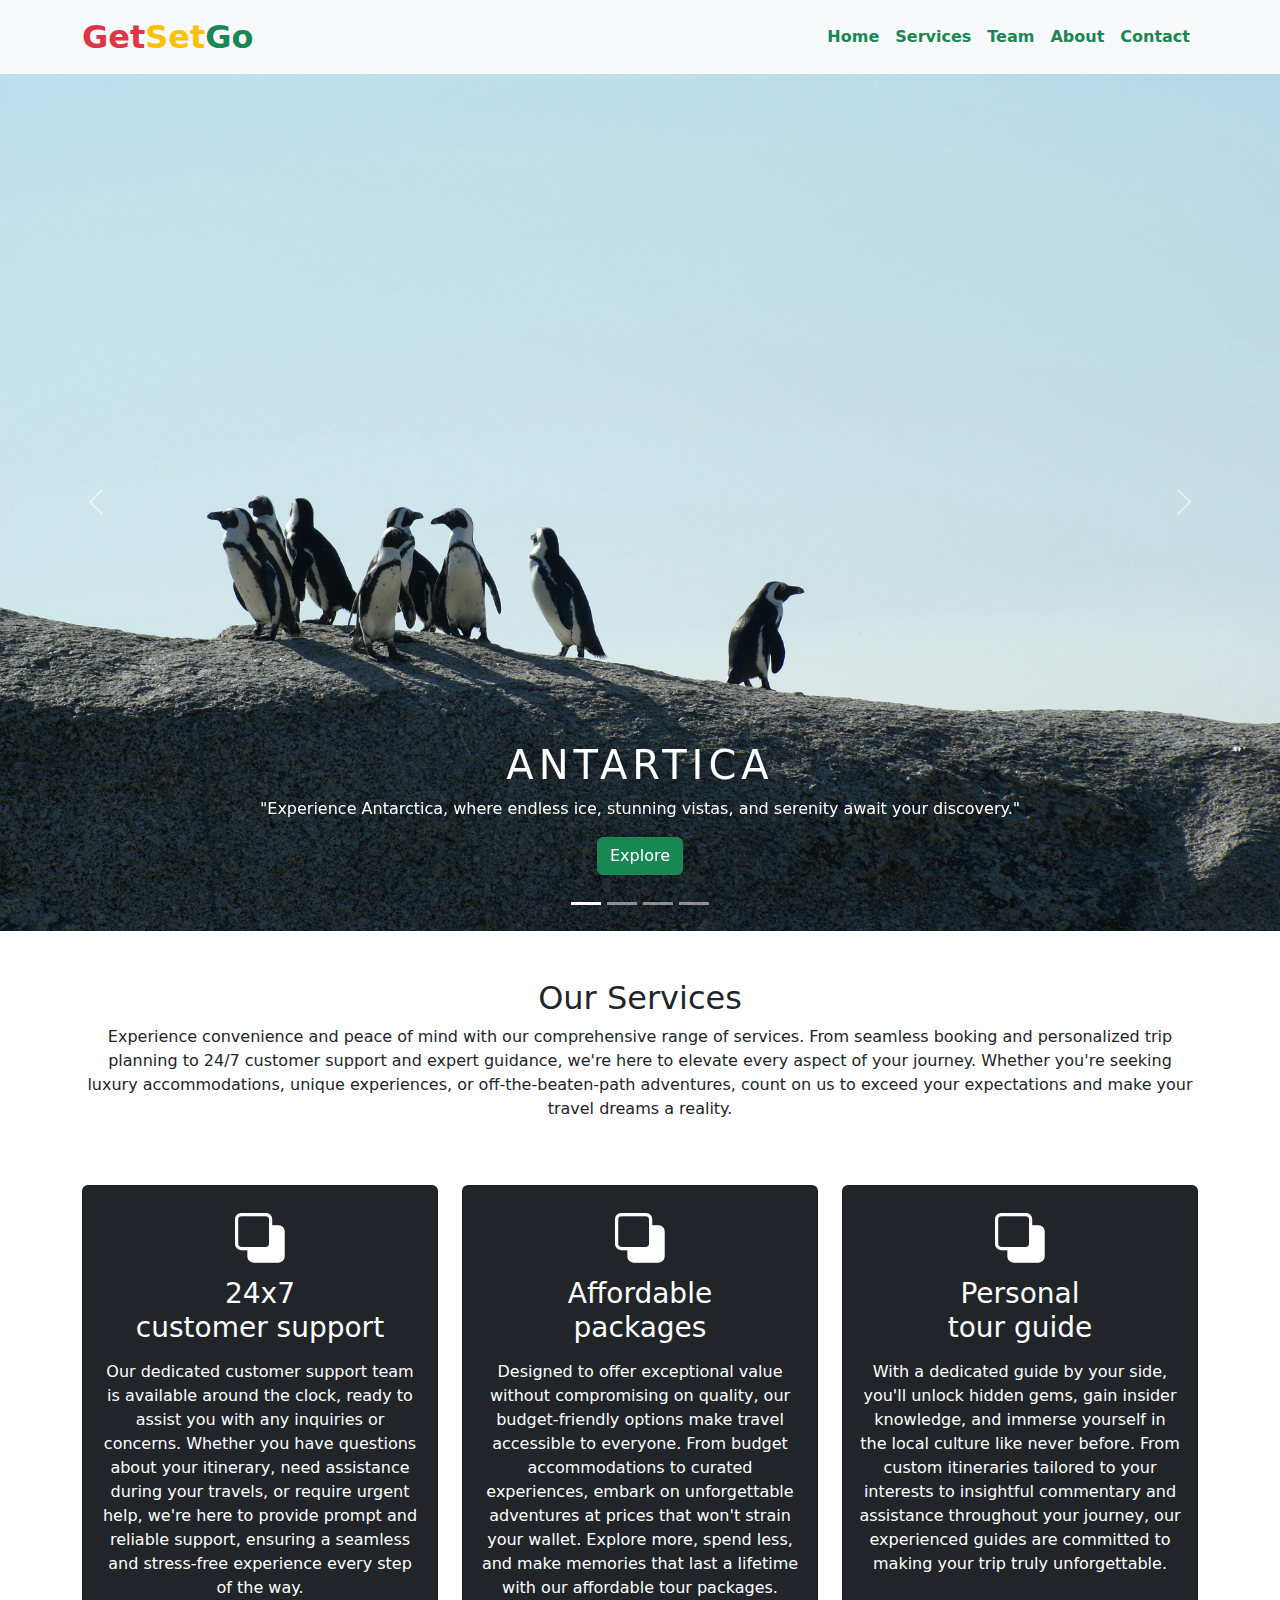
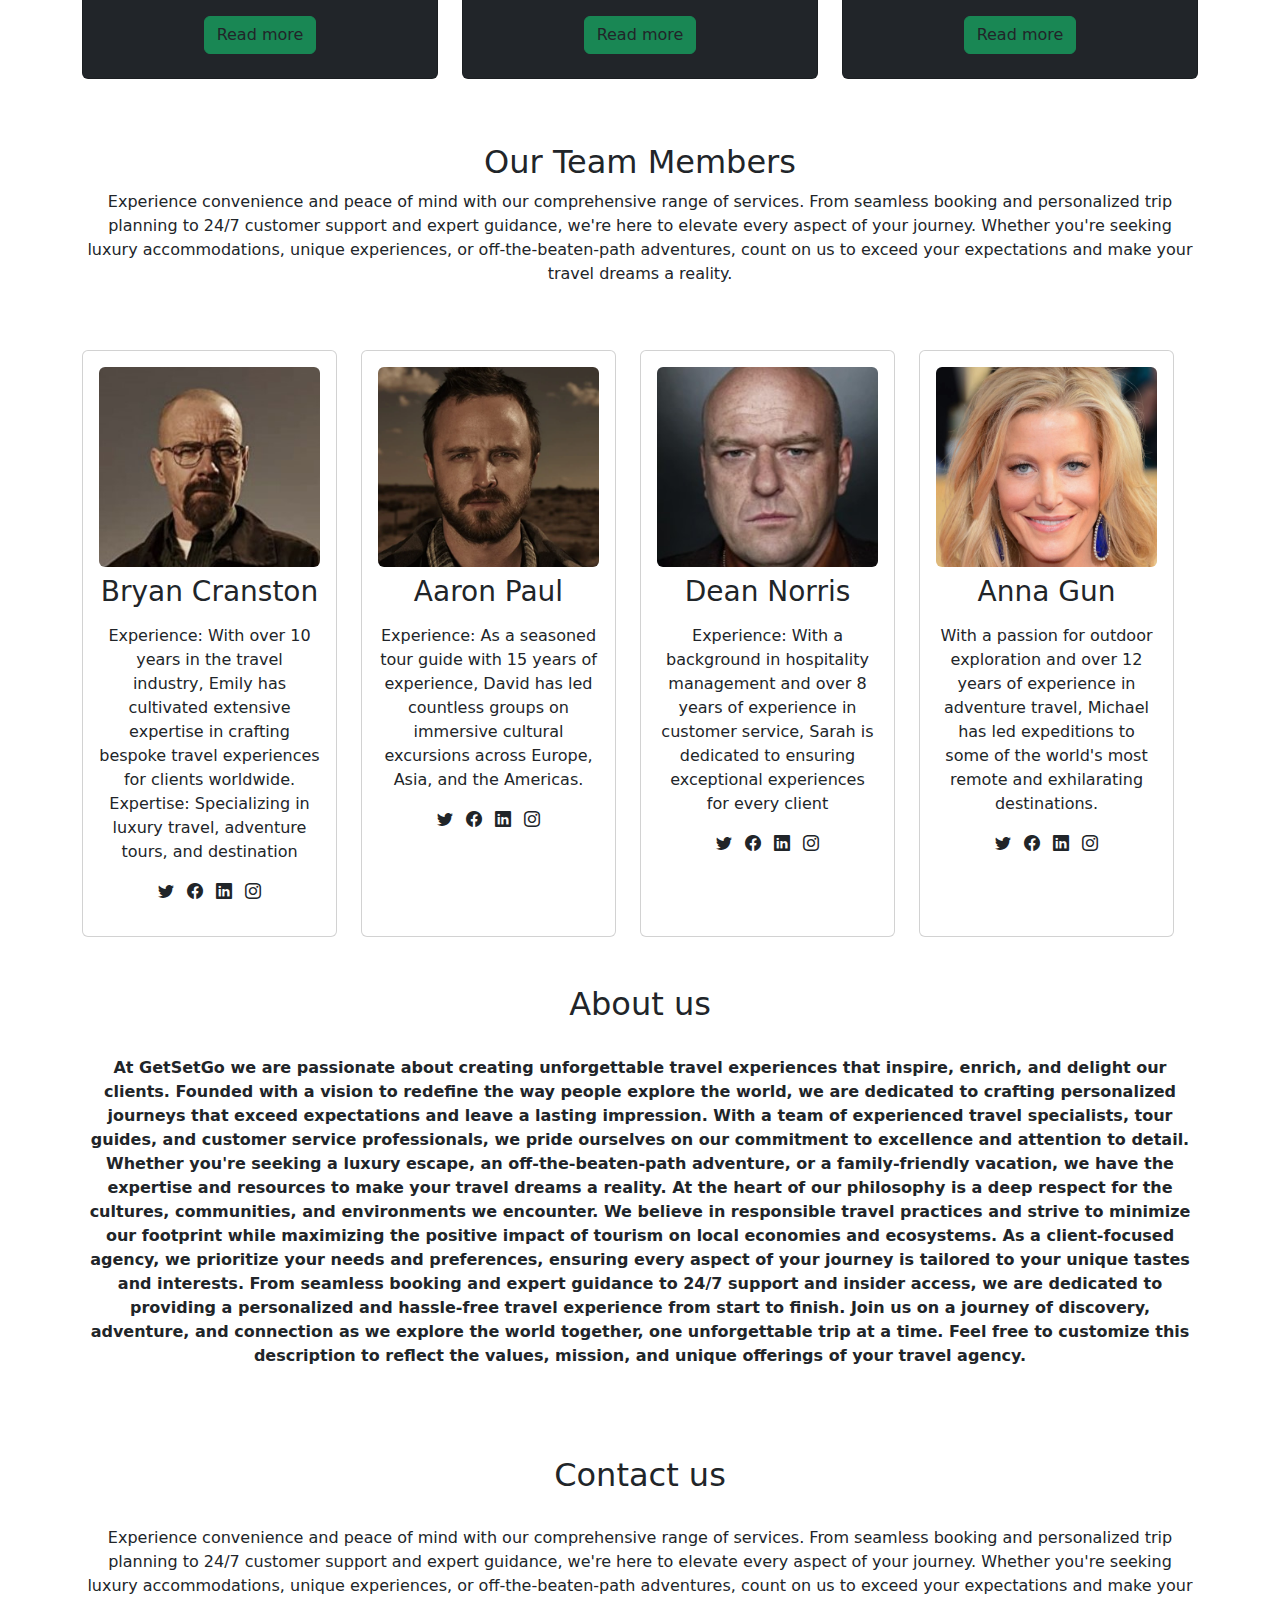
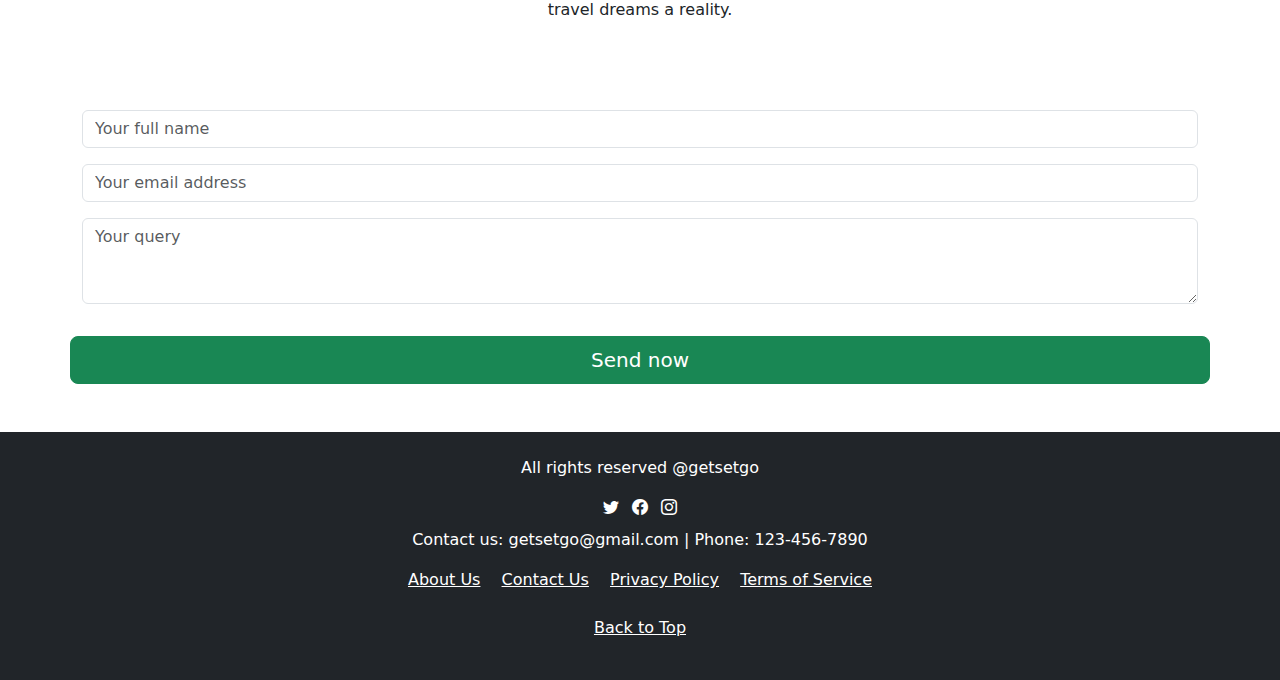
<file: index.html>
<!doctype html>
<html lang="en">
  <head>
    <meta charset="utf-8">
    <meta name="viewport" content="width=device-width, initial-scale=1">
    <title>getsetgo</title>

    <link rel="stylesheet" href="https://cdn.jsdelivr.net/npm/bootstrap-icons@1.11.3/font/bootstrap-icons.min.css">
    <link href="https://cdn.jsdelivr.net/npm/bootstrap@5.3.3/dist/css/bootstrap.min.css" rel="stylesheet">
    <link rel="stylesheet" href="style.css">
  
  </head>


  <body>
    
    <!-- Nav bar -->

    <nav class="navbar navbar-expand-lg bg-body-tertiary">
      <div class="container">
        <a class="navbar-brand" href="#"><span class="text-danger">Get</span><span class="text-warning">Set</span><span class="text-success">Go</span></a>
        <button class="navbar-toggler" type="button" data-bs-toggle="collapse" data-bs-target="#navbarSupportedContent" aria-controls="navbarSupportedContent" aria-expanded="false" aria-label="Toggle navigation">
          <span class="navbar-toggler-icon"></span>
        </button>
        <div class="collapse navbar-collapse" id="navbarSupportedContent">
          <ul class="navbar-nav ms-auto mb-2 mb-lg-0">
           
            <li class="nav-item">
              <a class="nav-link text-success" href="#home">Home</a>
            </li>
           
            <li class="nav-item">
              <a class="nav-link text-success" href="#services">Services</a>
            </li>
            
            <li class="nav-item">
              <a class="nav-link text-success" href="#team">Team</a>
            </li>
            
            <li class="nav-item">
              <a class="nav-link text-success" href="#about">About</a>
            </li>

            <li class="nav-item">
              <a class="nav-link text-success" href="#contact">Contact</a>
            </li>
          

          </ul>
        
        </div>
      </div>
    </nav> 

<!-- Carousel -->

<div id="carouselExampleCaptions" class="carousel slide">
  <div class="carousel-indicators">
    <button type="button" data-bs-target="#carouselExampleCaptions" data-bs-slide-to="0" class="active" aria-current="true" aria-label="Slide 1"></button>
    <button type="button" data-bs-target="#carouselExampleCaptions" data-bs-slide-to="1" aria-label="Slide 2"></button>
    <button type="button" data-bs-target="#carouselExampleCaptions" data-bs-slide-to="2" aria-label="Slide 3"></button>
    <button type="button" data-bs-target="#carouselExampleCaptions" data-bs-slide-to="3" aria-label="Slide 4"></button> 
  </div>
  <div class="carousel-inner" id="home">

    <div class="carousel-item active">
      <img src="img1.jpg" class="d-block w-100" alt="...">
        <div class="carousel-caption d-md-block ">
          <h1 class="text-white">EUROPE</h1>
          <p class="text-white">Discover the enchanting allure of Europe's rich history, vibrant culture, and breathtaking landscapes.</p>
          <a href="#" class="btn btn-success">Explore</a>
        </div>
    </div>

    
    <div class="carousel-item">
      <img src="img2.jpg" class="d-block w-100" alt="...">
      <div class="carousel-caption d-md-block">
        <h1>ASIA</h1>
        <p>"Embark on an unforgettable journey through Asia's blend of ancient traditions, and scenic beauty"</p>
        <p><a href="#" class="btn btn-success">Explore</a></p>
      </div>
    </div>
    <div class="carousel-item">
      <img src="img3.jpg" class="d-block w-100" alt="...">
      <div class="carousel-caption d-md-block">
        <h1>AFRICA</h1>
        <p>"Explore the wild and diverse landscapes of Africa, from majestic savannas to ancient wonders."</p>
        <p><a href="#" class="btn btn-success">Explore</a></p>
      </div>
    </div>
    <div class="carousel-item active">
      <img src="img4.jpg" class="d-block w-100" alt="...">
      <div class="carousel-caption d-md-block ">
        <h1>ANTARTICA</h1>
        <p>"Experience Antarctica, where endless ice, stunning vistas, and  serenity await your discovery."</p>
        <p><a href="#" class="btn btn-success">Explore</a></p>
      </div>
    </div>
  </div>
  <button class="carousel-control-prev" type="button" data-bs-target="#carouselExampleCaptions" data-bs-slide="prev">
    <span class="carousel-control-prev-icon" aria-hidden="true"></span>
    <span class="visually-hidden">Previous</span>
  </button>
  <button class="carousel-control-next" type="button" data-bs-target="#carouselExampleCaptions" data-bs-slide="next">
    <span class="carousel-control-next-icon" aria-hidden="true"></span>
    <span class="visually-hidden">Next</span>
  </button>
</div>




<!-- Services section -->

<section id="services" class="services section-padding">
<div class="container mt-5">
  <div class="row">
    <div class="col-md-12">
      <div class="section-header text-center pb-5">
        <h2>Our Services</h2>
        <p>Experience convenience and peace of mind with our comprehensive range of services. From seamless booking and personalized trip planning to 24/7 customer support and expert guidance, we're here to elevate every aspect of your journey. Whether you're seeking luxury accommodations, unique experiences, or off-the-beaten-path adventures, count on us to exceed your expectations and make your travel dreams a reality.
        </p>
      </div>
    </div>
  </div>

  <!-- Service cards -->

<div class="row">
  <div class="col-12 col-md-12 mb-3 col-lg-4">
<div id="card" class="card text-white text-center bg-dark pb-2">
  <div class="card-body">
    <i class="bi bi-subtract"></i>
     <h3 class="card-title bg-dark text-white mb-3">24x7 <br>customer support</h3>
     <p class="support">Our dedicated customer support team is available around the clock, ready to assist you with any inquiries or concerns. Whether you have questions about your itinerary, need assistance during your travels, or require urgent help, we're here to provide prompt and reliable support, ensuring a seamless and stress-free experience every step of the way.</p>
     <button class="btn btn-success text-dark">Read more</button>
    </div>
</div>
  </div>


  <div class="col-12 col-md-12 mb-3 col-lg-4">
    <div id="card" class="card text-white text-center bg-dark pb-2">
      <div class="card-body">
        <i class="bi bi-subtract"></i>
         <h3 class="card-title bg-dark text-white mb-3">Affordable<br>packages</h3>
         <p class="support">Designed to offer exceptional value without compromising on quality, our budget-friendly options make travel accessible to everyone. From budget accommodations to curated experiences, embark on unforgettable adventures at prices that won't strain your wallet. Explore more, spend less, and make memories that last a lifetime with our affordable tour packages.</p>
         <button class="btn btn-success text-dark">Read more</button>
        </div>
    </div>
      </div>


      <div class="col-12 col-md-12 mb-3 col-lg-4">
        <div id="card" class="card text-white text-center bg-dark pb-2">
          <div class="card-body">
            <i class="bi bi-subtract"></i>
             <h3 class="card-title bg-dark text-white mb-3">Personal<br>tour guide</h3>
             <p class="support">With a dedicated guide by your side, you'll unlock hidden gems, gain insider knowledge, and immerse yourself in the local culture like never before. From custom itineraries tailored to your interests to insightful commentary and assistance throughout your journey, our experienced guides are committed to making your trip truly unforgettable.</p>
             <button class="btn btn-success text-dark mt-4">Read more</button>
            </div>
        </div>
          </div>
</div>
</div>
</section>


<!-- Team Section -->

<section id="team" class="team section-padding">
<div class="container mt-5">
  <div class="row">
    <div class="col-md-12">
      <div class="section-header text-center pb-5">
        <h2>Our Team Members</h2>
        <p>Experience convenience and peace of mind with our comprehensive range of services. From seamless booking and personalized trip planning to 24/7 customer support and expert guidance, we're here to elevate every aspect of your journey. Whether you're seeking luxury accommodations, unique experiences, or off-the-beaten-path adventures, count on us to exceed your expectations and make your travel dreams a reality.
        </p>
      </div>
    </div>
    


    <div class="row">

      <div class="col-12 col-md-6 col-lg-3">
        <div class="card text-center h-100">
          <div class="card-body">
            <img src="img6.jpg" alt="" class="img-fluid rounded card-img">
            <h3 class="card-title py-2">Bryan Cranston</h3>
             <p class="card-text">
              Experience: With over 10 years in the travel industry, Emily has cultivated extensive expertise in crafting bespoke travel experiences for clients worldwide.
                  Expertise: Specializing in luxury travel, adventure tours, and destination 
                </p>
            <p class="socilas">
              <i class="bi bi-twitter text-dark mx-1"></i>
              <i class="bi bi-facebook text-dark mx-1"></i>
              <i class="bi bi-linkedin text-dark mx-1"></i>
              <i class="bi bi-instagram text-dark mx-1"></i>
            </p>
          </div>
        
      </div>

    </div>

    <div class="col-12 col-md-6 col-lg-3">
      <div class="card text-center h-100">
        <div class="card-body">
          <img src="img7.png" alt="" class="img-fluid rounded card-img">
          <h3 class="card-title py-2">Aaron Paul</h3>
           <p class="card-text">
            Experience: As a seasoned tour guide with 15 years of experience, David has led countless groups on immersive cultural excursions across Europe, Asia, and the Americas.
              </p>
          <p class="socilas">
            <i class="bi bi-twitter text-dark mx-1"></i>
            <i class="bi bi-facebook text-dark mx-1"></i>
            <i class="bi bi-linkedin text-dark mx-1"></i>
            <i class="bi bi-instagram text-dark mx-1"></i>
          </p>
        </div>
      
    </div>

  </div>



  <div class="col-12 col-md-6 col-lg-3">
    <div class="card text-center h-100">
      <div class="card-body">
        <img src="img8.jpg" alt="" class="img-fluid rounded card-img">
        <h3 class="card-title py-2">Dean Norris</h3>
         <p class="card-text">
          Experience: With a background in hospitality management and over 8 years of experience in customer service, Sarah is dedicated to ensuring exceptional experiences for every client
            </p>
        <p class="socilas">
          <i class="bi bi-twitter text-dark mx-1"></i>
          <i class="bi bi-facebook text-dark mx-1"></i>
          <i class="bi bi-linkedin text-dark mx-1"></i>
          <i class="bi bi-instagram text-dark mx-1"></i>
        </p>
      </div>
    
  </div>

</div>


<div class="col-12 col-md-6 col-lg-3">
  <div class="card text-center h-100">
    <div class="card-body">
      <img src="img9.jpg" alt="" class="img-fluid rounded card-img">
      <h3 class="card-title py-2">Anna Gun</h3>
       <p class="card-text">
        With a passion for outdoor exploration and over 12 years of experience in adventure travel, Michael has led expeditions to some of the world's most remote and exhilarating destinations.
          </p>
      <p class="socilas">
        <i class="bi bi-twitter text-dark mx-1"></i>
        <i class="bi bi-facebook text-dark mx-1"></i>
        <i class="bi bi-linkedin text-dark mx-1"></i>
        <i class="bi bi-instagram text-dark mx-1"></i>
      </p>
    </div>
      </div>
      </div> 
    </div>
  </div>

</div>
</section>

<!-- About us -->


<div id="about" class="container mt-5 text-center">
  <div class="row">
    <div class="col-md-12">
      <div class="section-header  pb-5">
        <h2>About us</h2><b>
        <br> 
        <p>At GetSetGo we are passionate about creating unforgettable travel experiences that inspire, enrich, and delight our clients. Founded with a vision to redefine the way people explore the world, we are dedicated to crafting personalized journeys that exceed expectations and leave a lasting impression.

          With a team of experienced travel specialists, tour guides, and customer service professionals, we pride ourselves on our commitment to excellence and attention to detail. Whether you're seeking a luxury escape, an off-the-beaten-path adventure, or a family-friendly vacation, we have the expertise and resources to make your travel dreams a reality.
          
          At the heart of our philosophy is a deep respect for the cultures, communities, and environments we encounter. We believe in responsible travel practices and strive to minimize our footprint while maximizing the positive impact of tourism on local economies and ecosystems.
          
          As a client-focused agency, we prioritize your needs and preferences, ensuring every aspect of your journey is tailored to your unique tastes and interests. From seamless booking and expert guidance to 24/7 support and insider access, we are dedicated to providing a personalized and hassle-free travel experience from start to finish.
          
          Join us on a journey of discovery, adventure, and connection as we explore the world together, one unforgettable trip at a time.
          
          Feel free to customize this description to reflect the values, mission, and unique offerings of your travel agency.
        </p></b>
      </div>
    </div>
  </div>
  </div>




<!-- Contact us -->



<section id="contact" class="contact section-padding">
  <div class="container  text-center">
    <div class="row">
      <div class="col-md-12">
        <div class="section-header  pb-5">
          <h2 class="mt-4">Contact us</h2>
          <br>
          <p>Experience convenience and peace of mind with our comprehensive range of services. From seamless booking and personalized trip planning to 24/7 customer support and expert guidance, we're here to elevate every aspect of your journey. Whether you're seeking luxury accommodations, unique experiences, or off-the-beaten-path adventures, count on us to exceed your expectations and make your travel dreams a reality.
          </p>
        </div>
      </div>
    </div>
    <div class="row m-0">
      <div class="col-md-12 p-0 pt-4 pt-4 m-auto">
        <div class="row">
          <div class="col-md-12">
            <div class="mb-3">
              <input type="text" class="form-control" required placeholder="Your full name">
            </div>
          </div>

          <div class="col-md-12">
            <div class="mb-3">
              <input type="email" class="form-control" required placeholder="Your email address">
            </div>
          </div>

          <div class="col-md-12">
            <div class="mb-3">
              <textarea name="" rows="3" required class="form-control" placeholder="Your query"></textarea>
            </div>
          </div>

          <button class="btn btn-success btn-lg btn-block mt-3">Send now</button>

        </div>
      </div>
    </div>
  </div>
</section>


<footer class="bg-dark text-white text-center mt-4 ">
  <div class="mt-5">
    <br>
    <p>All rights reserved @getsetgo</p>
    <div class="social-icons">
      <i class="bi bi-twitter text-white mx-1"></i>
      <i class="bi bi-facebook text-white mx-1"></i>
      <i class="bi bi-instagram text-white mx-1"></i>
    </div>
    <p class="mt-2">Contact us: getsetgo@gmail.com | Phone: 123-456-7890</p>
    <nav>
      <a href="#" class="text-white mx-2">About Us</a>
      <a href="#" class="text-white mx-2">Contact Us</a>
      <a href="#" class="text-white mx-2">Privacy Policy</a>
      <a href="#" class="text-white mx-2">Terms of Service</a>
    </nav>
    <br>
    <p><a href="#" class="text-white">Back to Top</a></p> <br>
  </div>
</footer>

  <!-- Bootstrap cdn file -->

    <script src="https://cdn.jsdelivr.net/npm/bootstrap@5.3.3/dist/js/bootstrap.bundle.min.js"></script>

  </body>
</html>
</file>
<file: style.css>
.card {
    transition: transform 0.3s ease, box-shadow 0.3s ease;
    cursor: pointer;
  }

  .card:hover {
    transform: translateY(-5px);
    box-shadow: 0 0 20px rgba(0, 0, 0, 0.2); 
  }
  

  .navbar-brand {
      font-size: xx-large;
      font-weight: 700;
  }
  .nav-item{
      font-weight: 600;
  }

  .carousel-caption h1{
      font-size: 40px;
      letter-spacing: 5px;
  }

  .services .card-body i{
      font-size: 50px;
  }

  #card{
      height: 100%;
  }

  .card .card-body{
      height: 100%;
  }
  .card-img{
      height: 200px; 
      object-fit: cover;
  }
</file>
